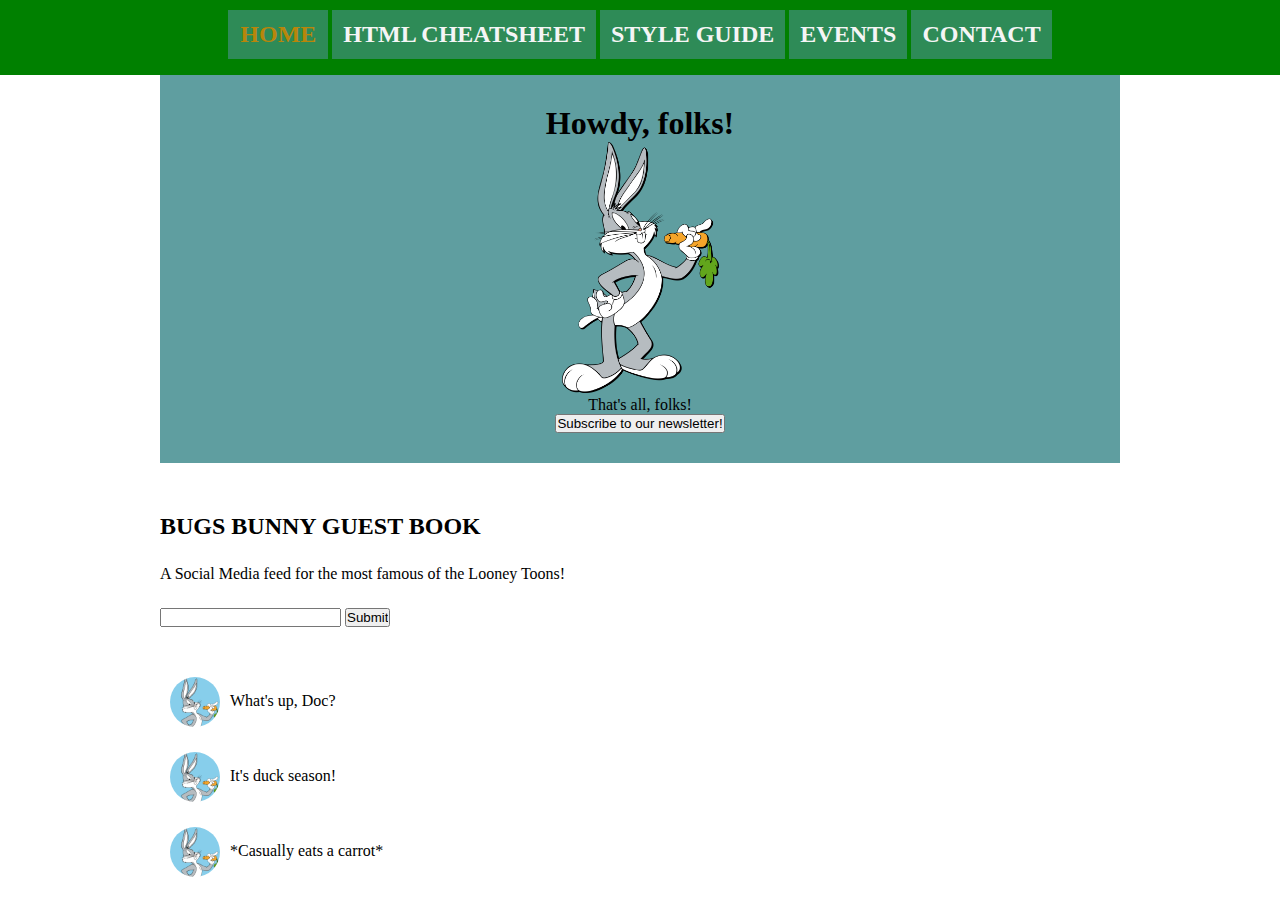
<file: index.html>
<!DOCTYPE html>
<html lang="en">
<head>
    <meta charset="UTF-8">
    <meta http-equiv="X-UA-Compatible" content="IE=edge">
    <meta name="viewport" content="width=device-width, initial-scale=1.0">
    <title>Bugs Bunny Fan Site</title>
    <link rel="stylesheet" href="./resources/css/reset.css">
    <link rel="stylesheet" href="./resources/css/navbar.css">
    <link rel="stylesheet" href="./resources/css/index.css">
</head>
<body>
    <nav>
        <ul>
            <li id="navfocus"><a href="./index.html">Home</a></li>
            <li><a href="./html-cheatsheet.html">HTML Cheatsheet</a></li>
            <li><a href="./style-guide.html">Style Guide</a></li>
            <li><a href="#">Events</a></li>
            <li><a href="#">Contact</a></li>
        </ul>
    </nav>
    <main>
        <section class="banner">
            <h1>Howdy, folks!</h1>
            <img id="big-bugs" src="./resources/images/Bugs_Bunny.png" alt="Bugs Bunny">
            <p>That's all, folks!</p>
            <button>Subscribe to our newsletter!</button>
        </section>
        <section class="guestbook">
            <h2>Bugs Bunny Guest Book</h2>
            <p>A Social Media feed for the most famous of the Looney Toons!</p>
            <form id="user-post" action="">
                <input type="text" />
                <input type="submit" value="Submit">
            </form>
            <article id="news-feed">
                <ul>
                    <li><span class="avatar"></span>What's up, Doc?</li>
                    <li><span class="avatar"></span>It's duck season!</li>
                    <li><span class="avatar"></span>*Casually eats a carrot*</li>
                </ul>
            </article>
        </section>
    </main>
    
</body>
</html>
</file>
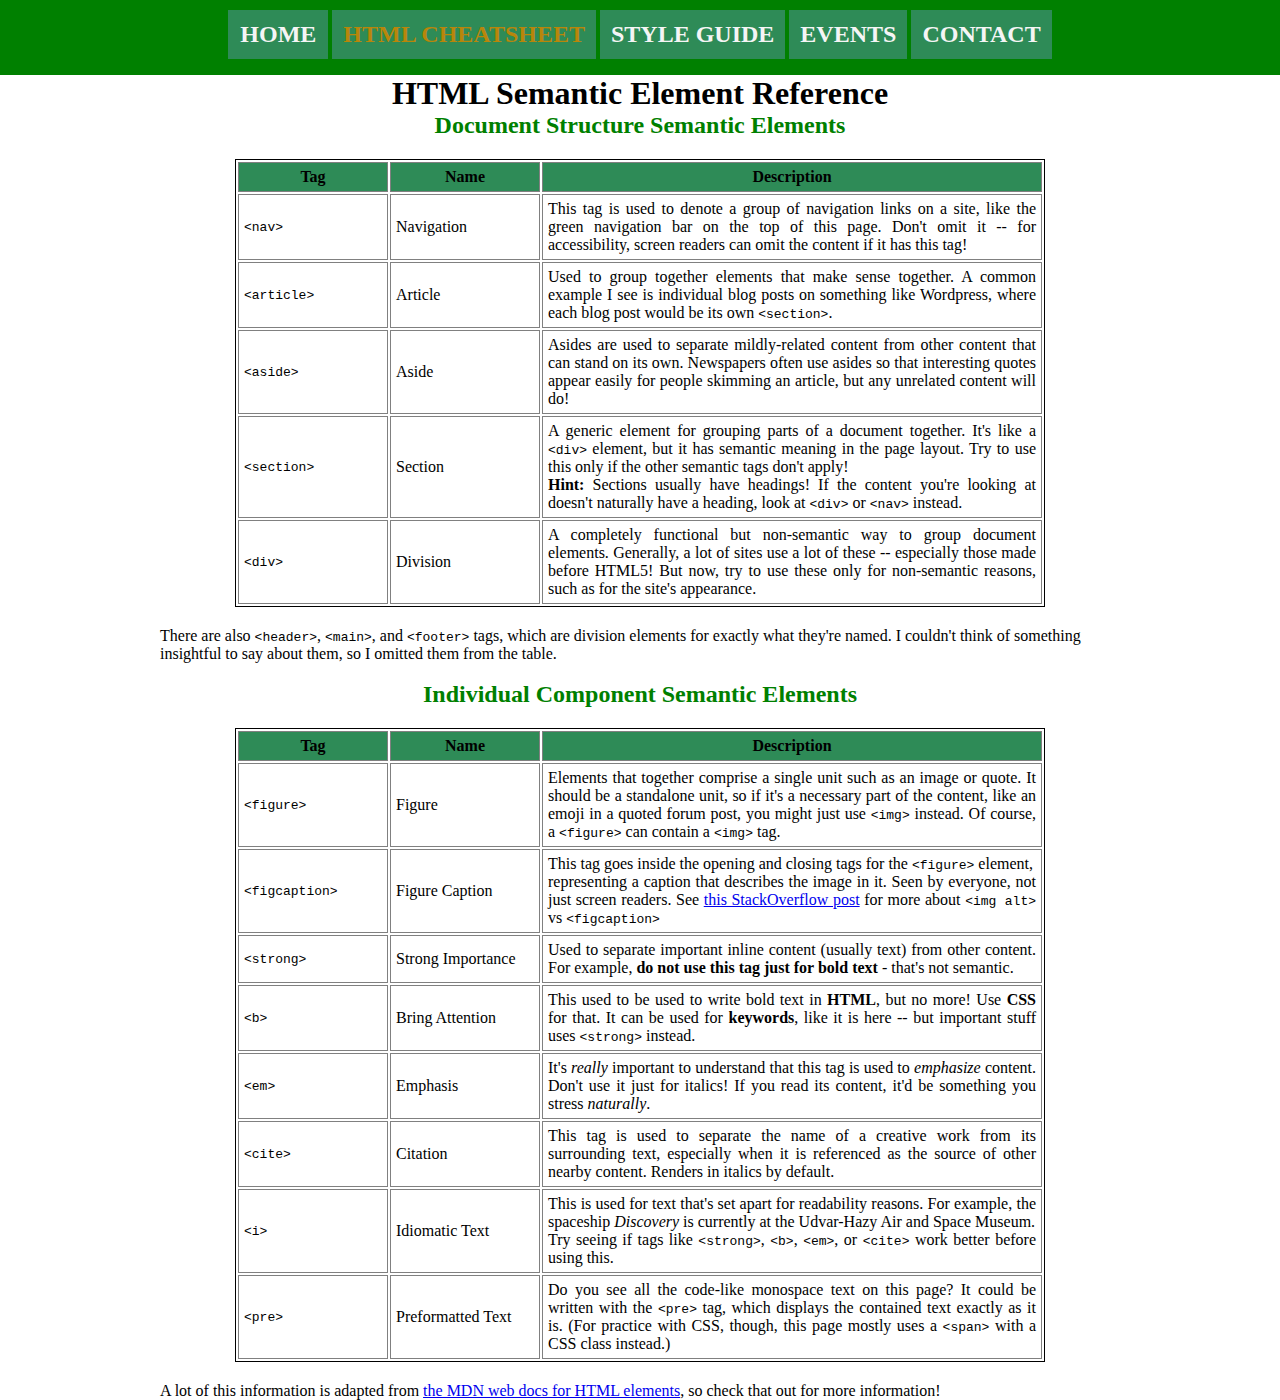
<file: html-cheatsheet.html>
<!DOCTYPE html>
<html lang="en">
<head>
    <meta charset="UTF-8">
    <meta http-equiv="X-UA-Compatible" content="IE=edge">
    <meta name="viewport" content="width=device-width, initial-scale=1.0">
    <title>HTML Cheatsheet</title>
    <link rel="stylesheet" href="./resources/css/reset.css">
    <link rel="stylesheet" href="./resources/css/navbar.css">
    <link rel="stylesheet" href="./resources/css/html-cheatsheet.css">
</head>
<body>
    <!-- TODO:  I know serverside like Ruby on Rails can auto-place components like nav bars onto pages, for DRY -->
    <nav>
        <ul>
            <li><a href="./index.html">Home</a></li>
            <li id="navfocus"><a href="./html-cheatsheet.html">HTML Cheatsheet</a></li>
            <li><a href="./style-guide.html">Style Guide</a></li>
            <li><a href="#">Events</a></li>
            <li><a href="#">Contact</a></li>
        </ul>
    </nav>

    <main>
        <h1>HTML Semantic Element Reference</h1>
        <h2>Document Structure Semantic Elements</h2>
        <table>
            <thead>
                <th>Tag</th>
                <th>Name</th>
                <th>Description</th>
            </thead>
            <tr>
                <td class="monospace">&lt;nav&gt;</td>
                <td>Navigation</td>
                <td>This tag is used to denote a group of navigation links on a site, like the green navigation bar on the top of this page.  Don't omit it -- for accessibility, screen readers can omit the content if it has this tag!</td>
            </tr>
            <tr>
                <td class="monospace">&lt;article&gt;</td>
                <td>Article</td>
                <td>Used to group together elements that make sense together.  A common example I see is individual blog posts on something like Wordpress, where each blog post would be its own <span class="monospace">&lt;section&gt;</span>.</td>
            </tr>
            <tr>
                <td class="monospace">&lt;aside&gt;</td>
                <td>Aside</td>
                <td>Asides are used to separate mildly-related content from other content that can stand on its own.  Newspapers often use asides so that interesting quotes appear easily for people skimming an article, but any unrelated content will do!</td>
            </tr>
            <tr>
                <td class="monospace">&lt;section&gt;</td>
                <td>Section</td>
                <td>A generic element for grouping parts of a document together.  It's like a <span class="monospace">&lt;div&gt;</span> element, but it has semantic meaning in the page layout.  Try to use this only if the other semantic tags don't apply!  <br><b>Hint:</b> Sections usually have headings!  If the content you're looking at doesn't naturally have a heading, look at <span class="monospace">&lt;div&gt;</span> or <span class="monospace">&lt;nav&gt;</span> instead.</td>
            </tr>
            <tr>
                <td class="monospace">&lt;div&gt;</td>
                <td>Division</td>
                <td>A completely functional but non-semantic way to group document elements.  Generally, a lot of sites use a lot of these -- especially those made before HTML5!  But now, try to use these only for non-semantic reasons, such as for the site's appearance.</td>
            </tr>
        </table>

        <p>There are also <span class="monospace">&lt;header&gt;</span>, <span class="monospace">&lt;main&gt;</span>, and <span class="monospace">&lt;footer&gt;</span> tags, which are division elements for exactly what they're named.  I couldn't think of something insightful to say about them, so I omitted them from the table.</p><br>

        <h2>Individual Component Semantic Elements</h2>
        <table>
            <thead>
                <th>Tag</th>
                <th>Name</th>
                <th>Description</th>
            </thead>
            <tr>
                <td class="monospace">&lt;figure&gt;</td>
                <td>Figure</td>
                <td>Elements that together comprise a single unit such as an image or quote.  It should be a standalone unit, so if it's a necessary part of the content, like an emoji in a quoted forum post, you might just use  <span class="monospace">&lt;img&gt;</span> instead.  Of course, a  <span class="monospace">&lt;figure&gt;</span> can contain a  <span class="monospace">&lt;img&gt;</span> tag.</td>
            </tr>
            <tr>
                <td class="monospace">&lt;figcaption&gt;</td>
                <td>Figure Caption</td>
                <td>This tag goes inside the opening and closing tags for the <span class="monospace">&lt;figure&gt;</span> element,<br>representing a caption that describes the image in it.  Seen by everyone, not just screen readers.  See <a href="https://stackoverflow.com/questions/58447538/accessibility-difference-between-img-alt-and-figcaption">this StackOverflow post</a> for more about <span class="monospace">&lt;img alt&gt;</span> vs <span class="monospace">&lt;figcaption&gt;</span></td>
            </tr>
            <tr>
                <td class="monospace">&lt;strong&gt;</td>
                <td>Strong Importance</td>
                <td>Used to separate important inline content (usually text) from other content.  For example, <strong>do not use this tag just for bold text</strong> - that's not semantic.</td>
            </tr>
            <tr>
                <td class="monospace">&lt;b&gt;</td>
                <td>Bring Attention</td>
                <td>This used to be used to write bold text in <b>HTML</b>, but no more!  Use <b>CSS</b> for that.  It can be used for <b>keywords</b>, like it is here -- but important stuff uses <span class="monospace">&lt;strong&gt;</span> instead.</td>
            </tr>
            <tr>
                <td class="monospace">&lt;em&gt;</td>
                <td>Emphasis</td>
                <td>It's <em>really</em> important to understand that this tag is used to <em>emphasize</em> content.  Don't use it just for italics!  If you read its content, it'd be something you stress <em>naturally</em>.</td>
            </tr>
            <tr>
                <td class="monospace">&lt;cite&gt;</td>
                <td>Citation</td>
                <td>This tag is used to separate the name of a creative work from its surrounding text, especially when it is referenced as the source of other nearby content.  Renders in italics by default.</td>
            </tr>
            <tr>
                <td class="monospace">&lt;i&gt;</td>
                <td>Idiomatic Text</td>
                <td>This is used for text that's set apart for readability reasons.  For example, the spaceship <i>Discovery</i> is currently at the Udvar-Hazy Air and Space Museum.<br>Try seeing if tags like <span class="monospace">&lt;strong&gt;</span>, <span class="monospace">&lt;b&gt;</span>, <span class="monospace">&lt;em&gt;</span>, or <span class="monospace">&lt;cite&gt;</span> work better before using this.</td>
            </tr>
            <tr>
                <td class="monospace">&lt;pre&gt;</td>
                <td>Preformatted Text</td>
                <td>Do you see all the code-like monospace text on this page?  It could be written with the <span class="monospace">&lt;pre&gt;</span> tag, which displays the contained text exactly as it is.  (For practice with CSS, though, this page mostly uses a <span class="monospace">&lt;span&gt;</span> with a CSS class instead.)</td>
            </tr>
        </table>

        <p>A lot of this information is adapted from <a href="https://developer.mozilla.org/en-US/docs/Web/HTML/Element">the MDN web docs for HTML elements</a>, so check that out for more information!</p>
    </main>
    
</body>
</html>
</file>
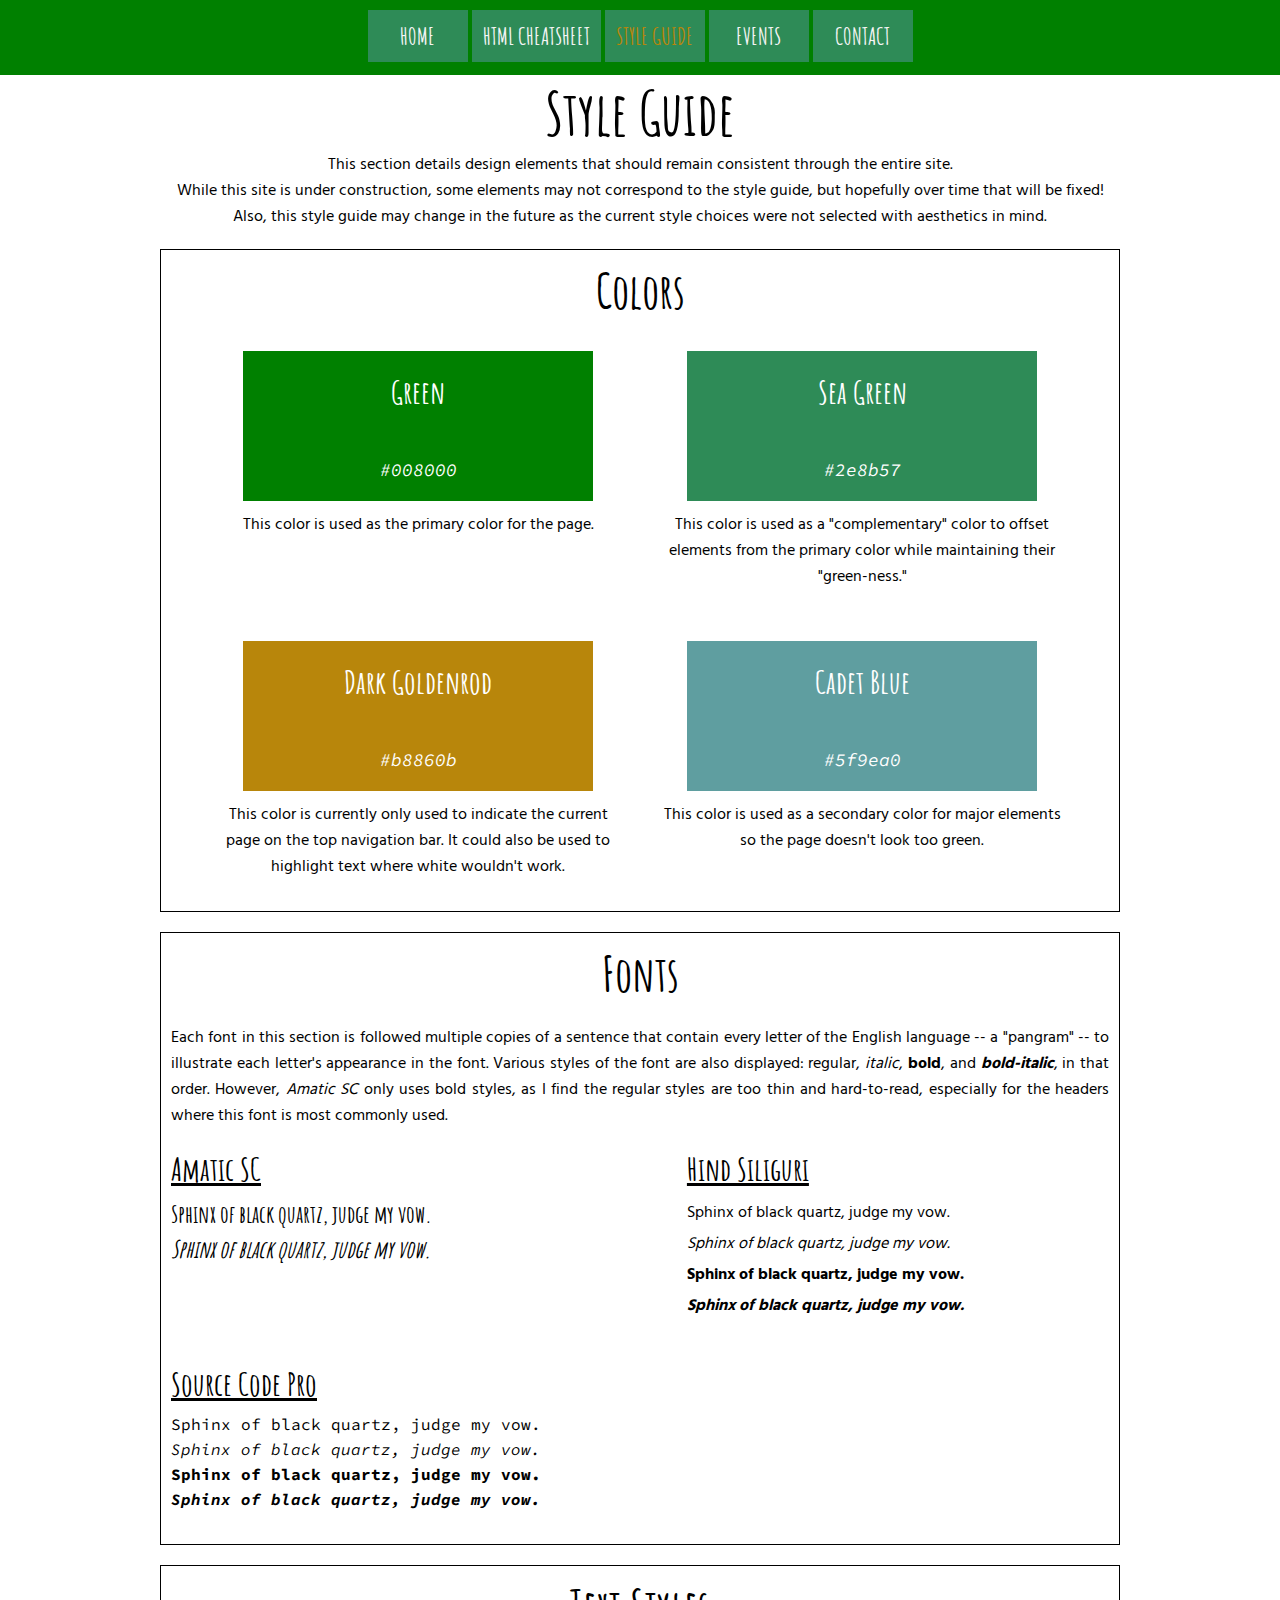
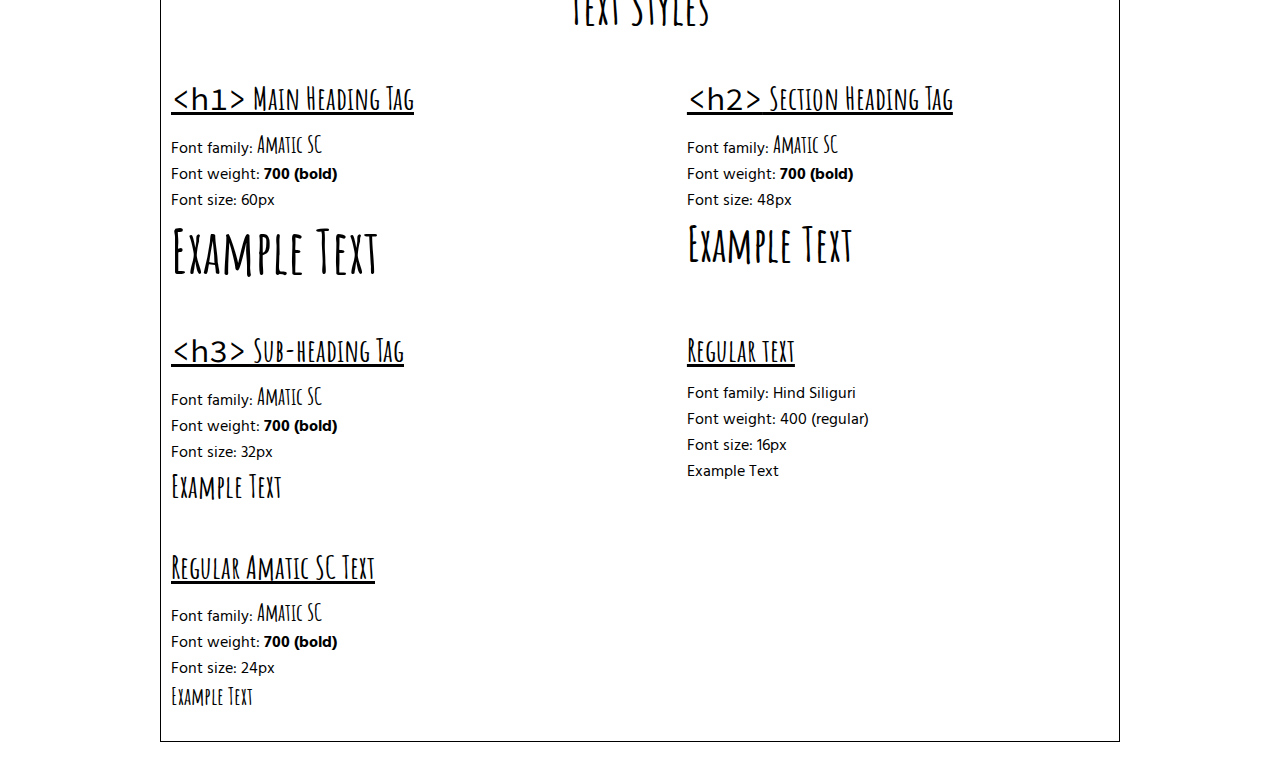
<file: style-guide.html>
<!DOCTYPE html>
<html lang="en">
<head>
    <meta charset="UTF-8">
    <meta http-equiv="X-UA-Compatible" content="IE=edge">
    <meta name="viewport" content="width=device-width, initial-scale=1.0">
    <title>HTML Cheatsheet</title>

    <!--Font Families-->
    <link rel="preconnect" href="https://fonts.googleapis.com">
    <link rel="preconnect" href="https://fonts.gstatic.com" crossorigin>
    <link href="https://fonts.googleapis.com/css2?family=Amatic+SC:wght@700&family=Hind+Siliguri:wght@400;700&family=Source+Code+Pro:ital,wght@0,400;0,700;1,400;1,700&display=swap" rel="stylesheet">

    <!--Custom CSS-->
    <link rel="stylesheet" href="./resources/css/reset.css">
    <link rel="stylesheet" href="./resources/css/navbar.css">
    <link rel="stylesheet" href="./resources/css/style-guide.css">
</head>
<body>
    <!-- TODO:  I know serverside like Ruby on Rails can auto-place components like nav bars onto pages, for DRY -->
    <nav>
        <ul>
            <li><a href="./index.html">Home</a></li>
            <li><a href="./html-cheatsheet.html">HTML Cheatsheet</a></li>
            <li id="navfocus"><a href="./style-guide.html">Style Guide</a></li>
            <li><a href="#">Events</a></li>
            <li><a href="#">Contact</a></li>
        </ul>
    </nav>
    <main>
        <h1>Style Guide</h1>
        <p>This section details design elements that should remain consistent through the entire site.</p>
        <p>While this site is under construction, some elements may not correspond to the style guide, but hopefully over time that will be fixed!</p>
        <p>Also, this style guide may change in the future as the current style choices were not selected with aesthetics in mind.</p>
        <section id="colors">
            <h2>Colors</h2>
            <div class="color-container">
                <div class="color green">
                    <h3 class="top-align">Green</h3>
                    <p class="bottom-align">#008000</p>
                </div>
                <p>This color is used as the primary color for the page.</p>
            </div>
            <div class="color-container">
                <div class="color seagreen">
                    <h3 class="top-align">Sea Green</h3>
                    <p class="bottom-align">#2e8b57</p>
                </div>
                <p>This color is used as a "complementary" color to offset elements from the primary color while maintaining their "green-ness."</p>
            </div>
            <div class="color-container">
                <div class="color darkgoldenrod">
                    <h3 class="top-align">Dark Goldenrod</h3>
                    <p class="bottom-align">#b8860b</p>
                </div>
                <p>This color is currently only used to indicate the current page on the top navigation bar.  It could also be used to highlight text where white wouldn't work.</p>
            </div>
            <div class="color-container">
                <div class="color cadetblue">
                    <h3 class="top-align">Cadet Blue</h3>
                    <p class="bottom-align">#5f9ea0</p>
                </div>
                <p>This color is used as a secondary color for major elements so the page doesn't look too green.</p>
            </div>

        </section>
        <section id="fonts">
            <h2>Fonts</h2>
            <p>Each font in this section is followed multiple copies of a sentence that contain every letter of the English language -- a "pangram" -- to illustrate each letter's appearance in the font.  Various styles of the font are also displayed: regular, <span class="italic">italic</span>, <span class="bold">bold</span>, and <span class="bold italic">bold-italic</span>, in that order.  However, <span class="italic">Amatic SC</span> only uses bold styles, as I find the regular styles are too thin and hard-to-read, especially for the headers where this font is most commonly used.</p>
            <div class="font-container">
                <div class="font amatic-sc">
                    <h3>Amatic SC</h3>
                    <p>Sphinx of black quartz, judge my vow.</p>
                    <p class="italic">Sphinx of black quartz, judge my vow.</p>
                </div>
            </div>
            <div class="font-container">
                <div class="font hind-siliguri">
                    <h3>Hind Siliguri</h3>
                    <p>Sphinx of black quartz, judge my vow.</p>
                    <p class="italic">Sphinx of black quartz, judge my vow.</p>
                    <p class="bold">Sphinx of black quartz, judge my vow.</p>
                    <p class="bold italic">Sphinx of black quartz, judge my vow.</p>
                </div>
            </div>
            <div class="font-container">
                <div class="font source-code-pro">
                    <h3>Source Code Pro</h3>
                    <p>Sphinx of black quartz, judge my vow.</p>
                    <p class="italic">Sphinx of black quartz, judge my vow.</p>
                    <p class="bold">Sphinx of black quartz, judge my vow.</p>
                    <p class="bold italic">Sphinx of black quartz, judge my vow.</p>
                </div>
            </div>
        </section>
        <section id="styles">
            <h2>Text Styles</h2>
            <div class="style-container">
                <h3><span class="source-code-pro">&lt;h1&gt;</span> Main Heading Tag</h3>
                <p>Font family: <span class="amatic-sc">Amatic SC</span></p>
                <p>Font weight: <span class="bold">700 (bold)</span></p>
                <p>Font size: 60px</p>
                <p class="example amatic-sc size-sixty">Example Text</p>
            </div>

            <div class="style-container">
                <h3><span class="source-code-pro">&lt;h2&gt;</span> Section Heading Tag</h3>
                <p>Font family: <span class="amatic-sc">Amatic SC</span></p>
                <p>Font weight: <span class="bold">700 (bold)</span></p>
                <p>Font size: 48px</p>
                <p class="example amatic-sc size-forty-eight">Example Text</p>
            </div>

            <div class="style-container">
                <h3><span class="source-code-pro">&lt;h3&gt;</span> Sub-heading Tag</h3>
                <p>Font family: <span class="amatic-sc">Amatic SC</span></p>
                <p>Font weight: <span class="bold">700 (bold)</span></p>
                <p>Font size: 32px</p>
                <p class="example amatic-sc size-thirty-two">Example Text</p>
            </div>

            <div class="style-container">
                <h3>Regular text</h3>
                <p>Font family: <span class="hind-siliguri">Hind Siliguri</span></p>
                <p>Font weight: 400 (regular)</p>
                <p>Font size: 16px</p>
                <p class="example">Example Text</p>
            </div>

            <div class="style-container">
                <h3>Regular Amatic SC Text</h3>
                <p>Font family: <span class="amatic-sc">Amatic SC</span></p>
                <p>Font weight: <span class="bold">700 (bold)</span></p>
                <p>Font size: 24px</p>
                <p class="example amatic-sc">Example Text</p>
            </div>

        </section>
    </main>
</body>
</file>
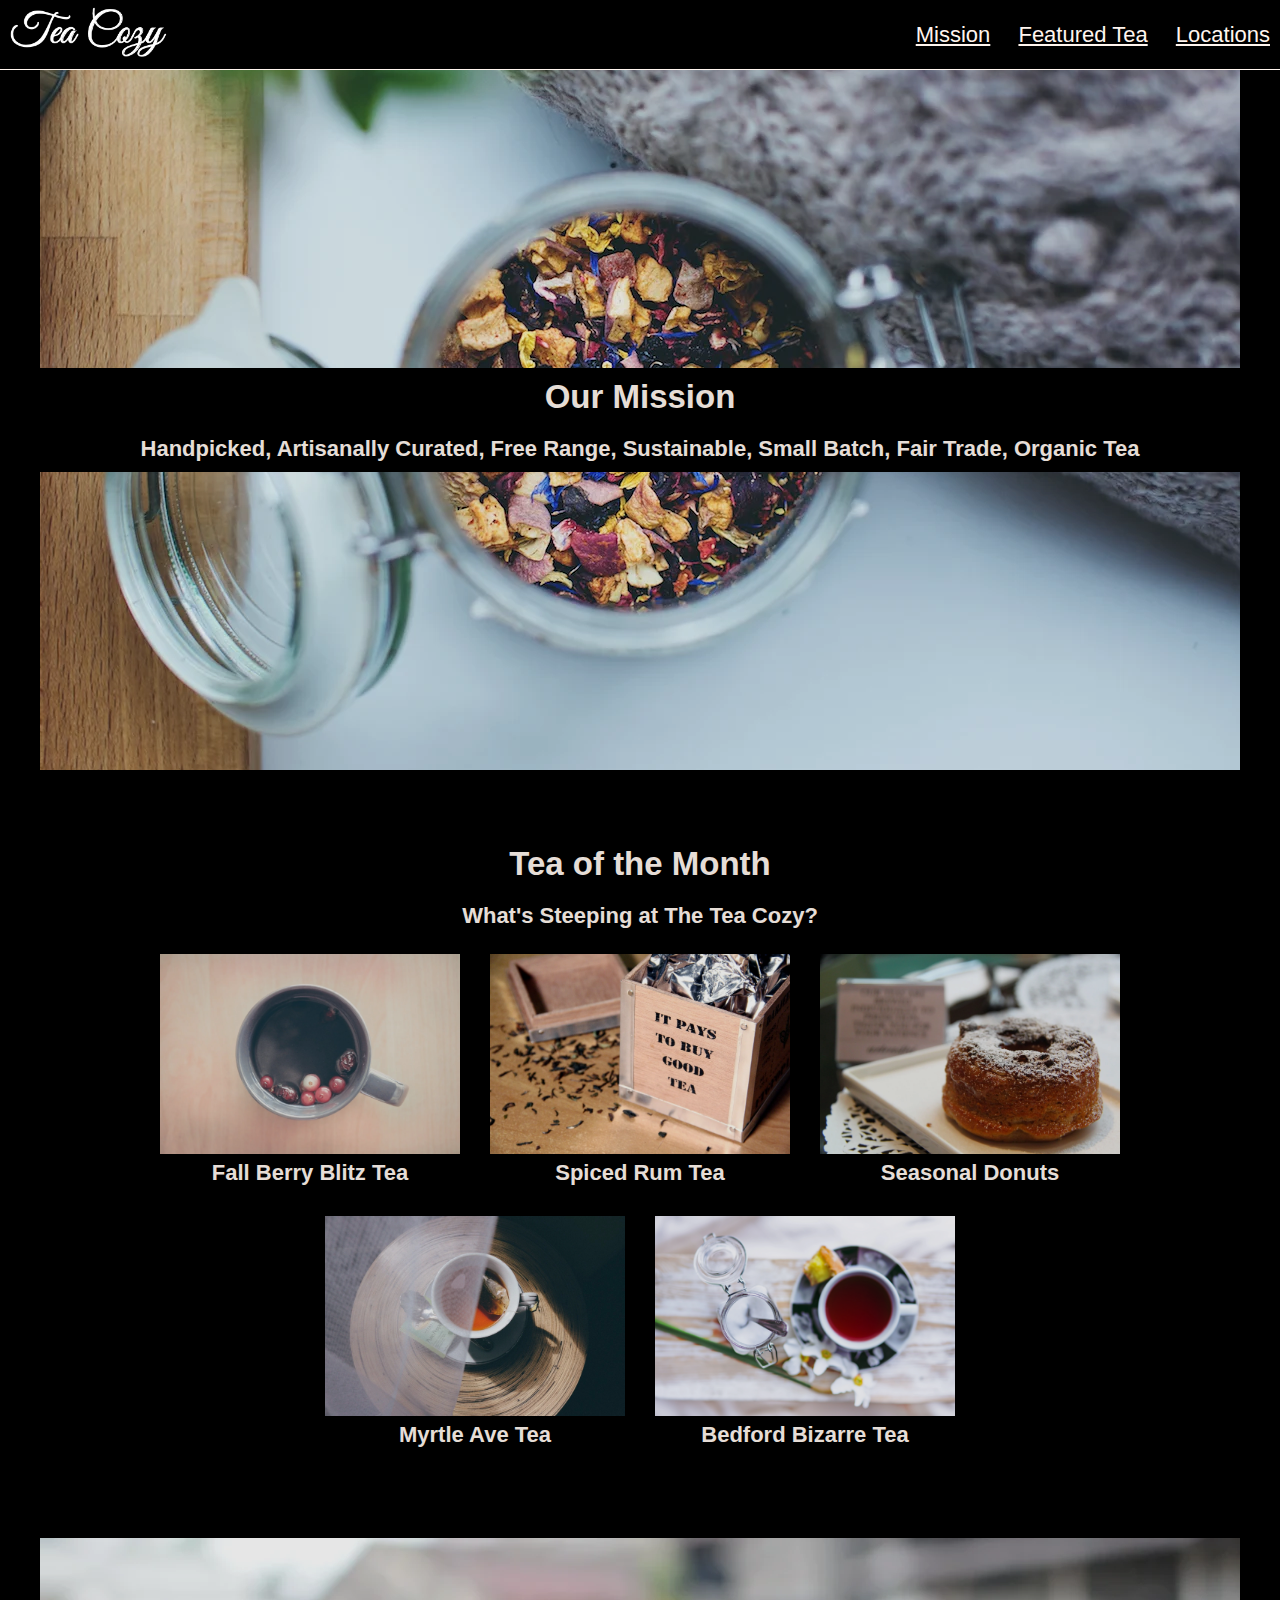
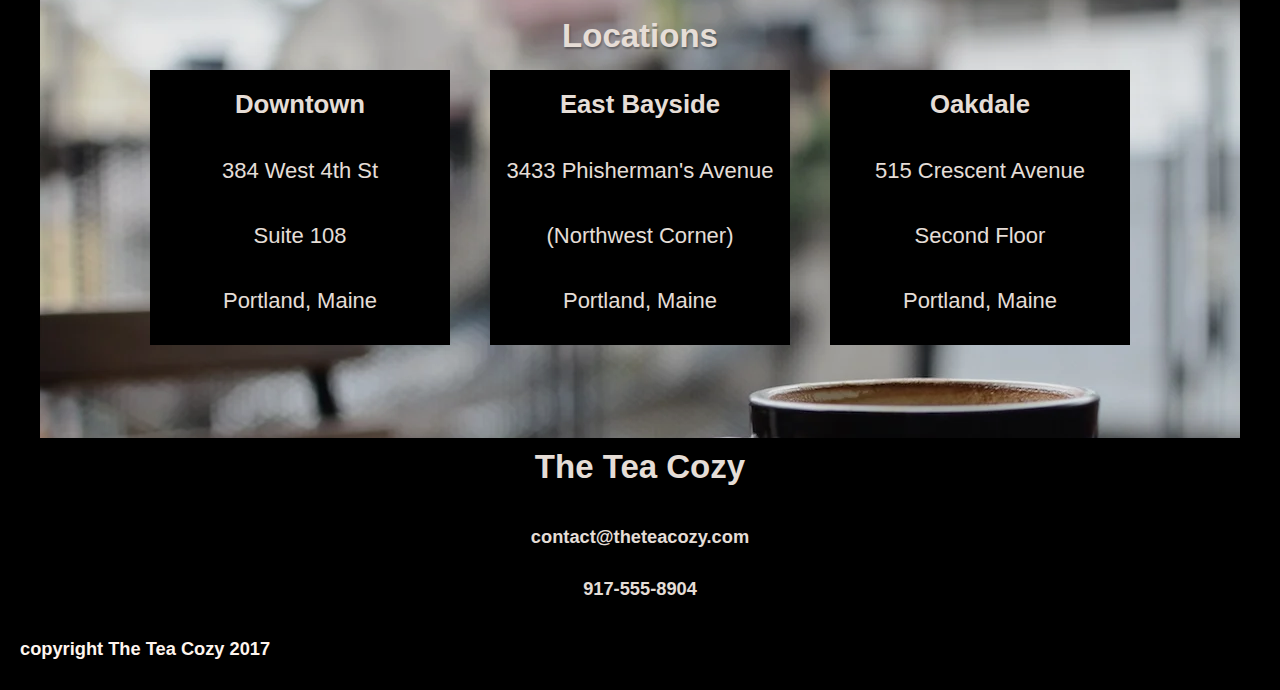
<file: tea-cozy.html>
<!DOCTYPE html>
<html lang="en">
<head>
    <meta charset="UTF-8">
    <meta http-equiv="X-UA-Compatible" content="IE=edge">
    <meta name="viewport" content="width=device-width, initial-scale=1.0">
    <title>Tea Cozy Project</title>
    <link rel="stylesheet" href="./resources/css/tea-cozy.css">
</head>
<body>
    <header>
        <a href="#" title="Home Page"><img src="./resources/images/tea-cozy/img-tea-cozy-logo.webp" alt="Tea Cozy"/></a>
        <nav>
            <ul>
                <li><a href="#tbd">Mission</a></li>
                <li><a href="#tbd">Featured Tea</a></li>
                <li><a href="#tbd">Locations</a></li>
            </ul>
        </nav>
    </header>
    <main>
        <div class="jumbotron">
            <div class="black-bar">
                <h2>Our Mission</h2>
                <h4>Handpicked, Artisanally Curated, Free Range, Sustainable, Small Batch, Fair Trade, Organic Tea</h4>
            </div>
        </div>
        <div class="tea-of-the-month">
            <h2>Tea of the Month</h2>
            <h4>What's Steeping at The Tea Cozy?</h4>
            <div id="tea-cards">
                <div class="card">
                    <img src="./resources/images/tea-cozy/img-berryblitz.webp" />
                    <p>Fall Berry Blitz Tea</p>
                </div>
                <div class="card">
                    <img src="./resources/images/tea-cozy/img-spiced-rum.webp" />
                    <p>Spiced Rum Tea</p>
                </div>
                <div class="card">
                    <img src="./resources/images/tea-cozy/img-donut.webp" />
                    <p>Seasonal Donuts</p>
                </div>
                <div class="card">
                    <img src="./resources/images/tea-cozy/img-myrtle-ave.webp" />
                    <p>Myrtle Ave Tea</p>
                </div>
                <div class="card">
                    <img src="./resources/images/tea-cozy/img-bedford-bizarre.webp" />
                    <p>Bedford Bizarre Tea</p>
                </div>
            </div>
        </div>
        <div class="locations">
            <div class="center-wrapper">
                <h2>Locations</h2>
                <div id="location-cards">
                    <div class="card">
                        <h3>Downtown</h3>
                        <p>384 West 4th St</p>
                        <p>Suite 108</p>
                        <p>Portland, Maine</p>
                    </div>
                    <div class="card">
                        <h3>East Bayside</h3>
                        <p>3433 Phisherman's Avenue</p>
                        <p>(Northwest Corner)</p>
                        <p>Portland, Maine</p>
                    </div>
                    <div class="card">
                        <h3>Oakdale</h3>
                        <p>515 Crescent Avenue</p>
                        <p>Second Floor</p>
                        <p>Portland, Maine</p>
                    </div>
                </div>
            </div>
        </div>
        <div class="contact">
            <h1>The Tea Cozy</h1>
            <h5>contact@theteacozy.com</h5>
            <h5>917-555-8904</h5>
        </div>
    </main>
    <footer>
        <h5>copyright The Tea Cozy 2017</h5>
    </footer>
</body>
</html>
</file>
<file: resources/css/navbar.css>
nav {
    height: 75px;
    width: 100%;
    position: fixed;
    top: 0;
    background-color: green;
    text-align: center;
    z-index: 1;
}

nav ul li {
    display: inline-block;
    min-width: 100px;
    max-width: 300px;
    margin-top: 10px;
    border: 1px solid seagreen;
    background-color: seagreen;
    color: whitesmoke;
    text-align: center;
    text-transform: uppercase;
    font-family: 'Amatic SC', serif;
    font-weight: 700;
    font-size: 24px;
}

nav a {
    color: whitesmoke;
    text-decoration: none;
    display: block;
    width: 100%;
    height: 100%;
    padding: 10px;
}

nav ul li:hover {
    border: 1px solid whitesmoke;
    background-color: whitesmoke;
    color: seagreen;
}

nav a:hover {
    color: seagreen;
    text-decoration: none;
}

#navfocus a{
    color: darkgoldenrod;
}
</file>
<file: resources/css/index.css>
main {
    width: 75%;
    min-width: 500px;
    margin: 0px auto;
    margin-top: 75px;
}

.banner {
    background-color: cadetblue;
    text-align: center;
    padding: 30px 0;
    margin-bottom: 50px;
}

#big-bugs {
    height: 250px;
    filter: drop-shadow( 1px 1px black);
}

.guestbook * {
    margin-bottom: 25px;
}

.guestbook h2 {
    font-size: 1.5em;
    font-weight: bold;
    text-transform: uppercase;
}

#news-feed ul {
    list-style-type: none;
}

.avatar {
    display: inline-block;
    width: 50px;
    height: 50px;
    background-image: url("../images/Bugs_Bunny.png");
    background-size: 50px;
    border-radius: 50%;
    vertical-align: middle;
    margin: 0 10px;
    background-color: skyblue;
}
</file>
<file: resources/css/html-cheatsheet.css>
main {
    width: 75%;
    min-width: 500px;
    margin: 0px auto;
    margin-top: 75px;
    text-align: center;
}

h2{
    color: green;
}

p{
    text-align: left;
}

table{
    margin: 20px auto;
    border: 1px solid black;
}

td, th {
    min-width: 150px;
    max-width: 500px;
    border: 1px solid gray;
    padding: 5px;
}

th{
    background-color: seagreen;
}

td{
    text-align: justify;
}

.monospace{
    font-family: monospace;
}
</file>
<file: resources/css/style-guide.css>
main {
    width: 75%;
    min-width: 500px;
    margin: 0px auto;
    margin-top: 75px;
    text-align: center;
    font-family: 'Hind Siliguri', sans-serif;
}

section{
    border: 1px solid black;
    margin: 20px 0;
    padding: 10px;
}

h1, h2, h3{
    font-family: 'Amatic SC', cursive;
    font-weight: 700;
}

h1{
    font-size: 60px;
}

h2{
    font-size: 48px;
}

h3{
    font-size: 32px;
}

.color-container{
    display: inline-block;
    vertical-align: top;
    /*border: 1px solid gray;*/
    width: 400px;
    height: 250px;
    text-align: center;
    margin: 20px;
}

.color-container > p {
    position: relative;
    margin: 0;
    top: 20px;
}

.color{
    position: relative;
    left: 25px;
    top: 10px;
    width: 350px;
    height: 150px;
    background-color: gray;
    color: white;
}

.green{
    background-color: green;
}

.seagreen{
    background-color: seagreen;
}

.darkgoldenrod{
    background-color: darkgoldenrod;
}

.cadetblue{
    background-color: cadetblue;
}

.top-align{
    position: absolute;
    top: 20px;
    width: 100%;
    text-align: center;
}

.bottom-align{
    position: absolute;
    bottom: 20px;
    width: 100%;
    text-align: center;
    font-size: 18px;
    font-family: 'Source Code Pro', monospace;
    font-style: italic;
}

#fonts, #styles{
    text-align: justify;
}

#fonts > h2, #styles > h2{
    text-align: center;
    margin-bottom: 20px;
}

.font-container, .style-container{
    width: 45%;
    min-width: 400px;
    display: inline-block;
    vertical-align: top;
    margin: 20px 0;
}

.font > h3, .style-container > h3{
    text-decoration: underline;
    margin-bottom: 10px;
}

.font > p{
    margin-bottom: 5px;
}

.amatic-sc{
    font-family: 'Amatic SC', cursive;
    font-size: 24px;
    font-weight: 700;
}

.hind-siliguri{
    font-family: 'Hind Siliguri', sans-serif;
    font-weight: 400;
}

.source-code-pro{
    font-family: 'Source Code Pro', monospace;
    font-weight: 400;
}

.bold{
    font-weight: 700;
}

.italic{
    font-style: italic;
}

.size-sixty{
    font-size: 60px;
}

.size-forty-eight{
    font-size: 48px;
}

.size-thirty-two{
    font-size: 32px;
}
</file>
<file: resources/css/tea-cozy.css>
* {
    margin: 0;
    padding: 0;
    box-sizing: border-box;
}

html{
    font-family: "Helvetica";
    font-size: 22px;
    color: seashell;
    background-color: black;
    text-align: center;
}

header{
    height: 70px;
    min-width: 600px;
    width: 100%;
    padding-left: 10px;
    padding-right: 10px;
    padding-top: 10px;
    padding-bottom: 9px;
    border-bottom: 1px solid seashell;
    background-color: black;
    text-align: left;
    position: fixed;
    top: 0;
    display: flex;
    align-items: center;
    z-index: 1;
}

header img{
    height: 50px;
    width: auto;
}

header nav{
    text-align: right;
    float: right;
    width: 100%;
}

header li{
    display: inline-block;
    padding-left: 1em;
}

a {
    color: seashell;
}

main{
    margin-top: 70px;
    opacity: 0.9;
    width: 100%;
    padding: auto 0;
}

.jumbotron{
    background-image: url("../images/tea-cozy/img-mission-background.webp");
    height: 700px;
    width: 100%;
    max-width: 1200px;
    margin: 0 auto;
    display: flex;
    flex-direction: column;
    justify-content: space-around;
    background-position: center;
}

.black-bar{
    background-color: black;
    width: 100%;
    padding: 10px;
}

h2{
    padding-bottom: 20px;
}

.tea-of-the-month{
    width: 100%;
    max-width: 1000px;
    margin: 75px auto;
}

.tea-of-the-month h4{
    padding-bottom: 10px;
}

#tea-cards{
    display: flex;
    flex-wrap: wrap;
    justify-content: center;
    font-weight: bold;
}

.card{
    margin: 15px 15px;
}

.card img{
    width: 300px;
    height: 200px;
}

.locations{
    background-image: url("../images/tea-cozy/img-locations-background.webp");
    min-height: 500px;
    width: 100%;
    max-width: 1200px;
    margin: 0 auto;
    padding: 20px 0;
    background-size: cover;
    display: flex;
    flex-direction: column;
    justify-content: space-around;
}

.locations h2{
    padding: 0px;
    text-shadow: 1px 2px 2px rgba(0,0,0,0.3)
}

#location-cards{
    display: flex;
    flex-wrap: wrap;
    align-items: center;
    justify-content: center;
}

#location-cards .card{
    width: 300px;
    height: 275px;
    padding: 20px 0 30px 0;
    margin: 15px 20px;
    background-color: black;
    opacity: 1;
    display: flex;
    flex-direction: column;
    justify-content: space-between;
}

.contact{
    width: 100%;
    height: 200px;
}

.contact *{
    padding-bottom: 30px;
}

.contact h1{
    font-size: 1.5rem;
    padding: 10px 0 40px;
}

footer{
    text-align: left;
    margin-left: 20px;
    margin-bottom: 30px;
}
</file>
